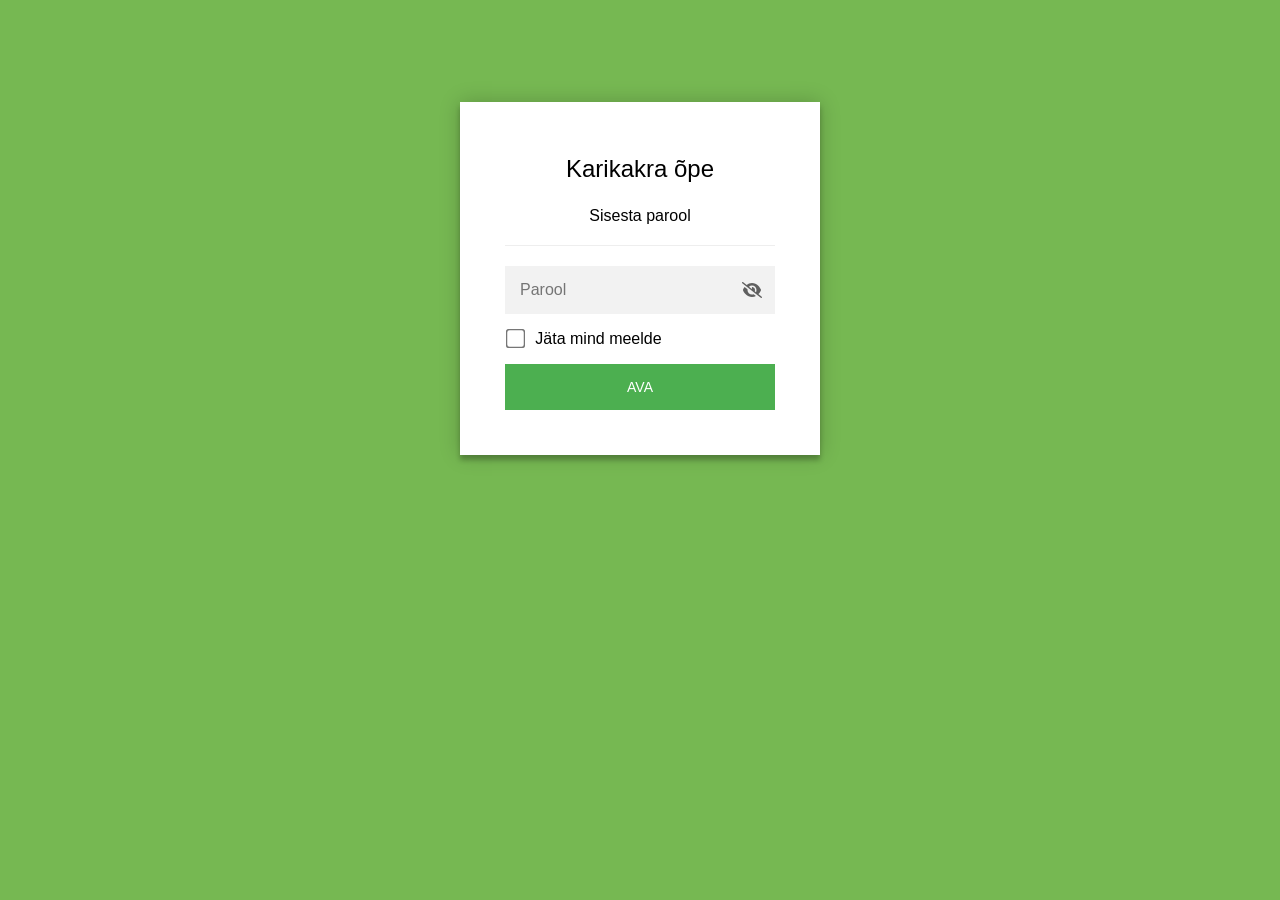
<file: index.html>
<!DOCTYPE html>
<html class="staticrypt-html">
    <head>
        <meta charset="utf-8" />
        <title>Karikakra õpe</title>
        <meta name="viewport" content="width=device-width, initial-scale=1" />

        <!-- do not cache this page -->
        <meta http-equiv="cache-control" content="max-age=0" />
        <meta http-equiv="cache-control" content="no-cache" />
        <meta http-equiv="expires" content="0" />
        <meta http-equiv="expires" content="Tue, 01 Jan 1980 1:00:00 GMT" />
        <meta http-equiv="pragma" content="no-cache" />

        <style>
            .staticrypt-hr {
                margin-top: 20px;
                margin-bottom: 20px;
                border: 0;
                border-top: 1px solid #eee;
            }

            .staticrypt-page {
                width: 360px;
                padding: 8% 0 0;
                margin: auto;
                box-sizing: border-box;
            }

            .staticrypt-form {
                position: relative;
                z-index: 1;
                background: #ffffff;
                max-width: 360px;
                margin: 0 auto 100px;
                padding: 45px;
                text-align: center;
                box-shadow: 0 0 20px 0 rgba(0, 0, 0, 0.2), 0 5px 5px 0 rgba(0, 0, 0, 0.24);
            }

            .staticrypt-form input[type="password"],
            input[type="text"] {
                background: inherit;
                border: 0;
                box-sizing: border-box; /* This ensures padding is included in the total width */
                font-size: 14px;
                outline: 0;
                padding: 15px 30px 15px 15px; /* Adjust the padding to ensure there is space for the icon */
                width: 100%;
            }

            .staticrypt-password-container {
                position: relative;
                outline: 0;
                background: #f2f2f2;
                width: 100%;
                border: 0;
                margin: 0 0 15px;
                box-sizing: border-box;
            }

            .staticrypt-toggle-password-visibility {
                cursor: pointer;
                height: 20px;
                opacity: 60%;
                padding: 13px;
                position: absolute;
                right: 0;
                top: 50%;
                transform: translateY(-50%);
                width: 20px;
            }

            .staticrypt-form .staticrypt-decrypt-button {
                text-transform: uppercase;
                outline: 0;
                background: #4CAF50;
                width: 100%;
                border: 0;
                padding: 15px;
                color: #ffffff;
                font-size: 14px;
                cursor: pointer;
            }

            .staticrypt-form .staticrypt-decrypt-button:hover,
            .staticrypt-form .staticrypt-decrypt-button:active,
            .staticrypt-form .staticrypt-decrypt-button:focus {
                background: #4CAF50;
                filter: brightness(92%);
            }

            .staticrypt-html {
                height: 100%;
            }

            .staticrypt-body {
                height: 100%;
                margin: 0;
            }

            .staticrypt-content {
                height: 100%;
                margin-bottom: 1em;
                background: #76B852;
                font-family: "Arial", sans-serif;
                -webkit-font-smoothing: antialiased;
                -moz-osx-font-smoothing: grayscale;
            }

            .staticrypt-instructions {
                margin-top: -1em;
                margin-bottom: 1em;
            }

            .staticrypt-title {
                font-size: 1.5em;
            }

            label.staticrypt-remember {
                display: flex;
                align-items: center;
                margin-bottom: 1em;
            }

            .staticrypt-remember input[type="checkbox"] {
                transform: scale(1.5);
                margin-right: 1em;
            }

            .hidden {
                display: none !important;
            }

            .staticrypt-spinner-container {
                height: 100%;
                display: flex;
                align-items: center;
                justify-content: center;
            }

            .staticrypt-spinner {
                display: inline-block;
                width: 2rem;
                height: 2rem;
                vertical-align: text-bottom;
                border: 0.25em solid gray;
                border-right-color: transparent;
                border-radius: 50%;
                -webkit-animation: spinner-border 0.75s linear infinite;
                animation: spinner-border 0.75s linear infinite;
                animation-duration: 0.75s;
                animation-timing-function: linear;
                animation-delay: 0s;
                animation-iteration-count: infinite;
                animation-direction: normal;
                animation-fill-mode: none;
                animation-play-state: running;
                animation-name: spinner-border;
            }

            @keyframes spinner-border {
                100% {
                    transform: rotate(360deg);
                }
            }

            @media screen and (-webkit-min-device-pixel-ratio: 0) {
                .staticrypt-form input[type="password"],
                input[type="text"] {
                    font-size: 16px;
                }
            }
        </style>
    </head>

    <body class="staticrypt-body">
        <div id="staticrypt_loading" class="staticrypt-spinner-container">
            <div class="staticrypt-spinner"></div>
        </div>

        <div id="staticrypt_content" class="staticrypt-content hidden">
            <div class="staticrypt-page">
                <div class="staticrypt-form">
                    <div class="staticrypt-instructions">
                        <p class="staticrypt-title">Karikakra õpe</p>
                        <p>Sisesta parool</p>
                    </div>

                    <hr class="staticrypt-hr" />

                    <form id="staticrypt-form" action="#" method="post">
                        <div class="staticrypt-password-container">
                            <input
                                id="staticrypt-password"
                                type="password"
                                name="password"
                                placeholder="Parool"
                                autofocus
                            />

                            <img
                                class="staticrypt-toggle-password-visibility"
                                alt="Show password"
                                title="Show password"
                                src="[data-uri]"
                            />
                        </div>

                        <label id="staticrypt-remember-label" class="staticrypt-remember hidden">
                            <input id="staticrypt-remember" type="checkbox" name="remember" />
                            Jäta mind meelde
                        </label>

                        <input type="submit" class="staticrypt-decrypt-button" value="Ava" />
                    </form>
                </div>
            </div>
        </div>

        <script>
            // these variables will be filled when generating the file - the template format is 'variable_name'
            const staticryptInitiator = ((function(){
  const exports = {};
  const cryptoEngine = ((function(){
  const exports = {};
  const { subtle } = crypto;

const IV_BITS = 16 * 8;
const HEX_BITS = 4;
const ENCRYPTION_ALGO = "AES-CBC";

/**
 * Translates between utf8 encoded hexadecimal strings
 * and Uint8Array bytes.
 */
const HexEncoder = {
    /**
     * hex string -> bytes
     * @param {string} hexString
     * @returns {Uint8Array}
     */
    parse: function (hexString) {
        if (hexString.length % 2 !== 0) throw "Invalid hexString";
        const arrayBuffer = new Uint8Array(hexString.length / 2);

        for (let i = 0; i < hexString.length; i += 2) {
            const byteValue = parseInt(hexString.substring(i, i + 2), 16);
            if (isNaN(byteValue)) {
                throw "Invalid hexString";
            }
            arrayBuffer[i / 2] = byteValue;
        }
        return arrayBuffer;
    },

    /**
     * bytes -> hex string
     * @param {Uint8Array} bytes
     * @returns {string}
     */
    stringify: function (bytes) {
        const hexBytes = [];

        for (let i = 0; i < bytes.length; ++i) {
            let byteString = bytes[i].toString(16);
            if (byteString.length < 2) {
                byteString = "0" + byteString;
            }
            hexBytes.push(byteString);
        }
        return hexBytes.join("");
    },
};

/**
 * Translates between utf8 strings and Uint8Array bytes.
 */
const UTF8Encoder = {
    parse: function (str) {
        return new TextEncoder().encode(str);
    },

    stringify: function (bytes) {
        return new TextDecoder().decode(bytes);
    },
};

/**
 * Salt and encrypt a msg with a password.
 */
async function encrypt(msg, hashedPassword) {
    // Must be 16 bytes, unpredictable, and preferably cryptographically random. However, it need not be secret.
    // https://developer.mozilla.org/en-US/docs/Web/API/SubtleCrypto/encrypt#parameters
    const iv = crypto.getRandomValues(new Uint8Array(IV_BITS / 8));

    const key = await subtle.importKey("raw", HexEncoder.parse(hashedPassword), ENCRYPTION_ALGO, false, ["encrypt"]);

    const encrypted = await subtle.encrypt(
        {
            name: ENCRYPTION_ALGO,
            iv: iv,
        },
        key,
        UTF8Encoder.parse(msg)
    );

    // iv will be 32 hex characters, we prepend it to the ciphertext for use in decryption
    return HexEncoder.stringify(iv) + HexEncoder.stringify(new Uint8Array(encrypted));
}
exports.encrypt = encrypt;

/**
 * Decrypt a salted msg using a password.
 *
 * @param {string} encryptedMsg
 * @param {string} hashedPassword
 * @returns {Promise<string>}
 */
async function decrypt(encryptedMsg, hashedPassword) {
    const ivLength = IV_BITS / HEX_BITS;
    const iv = HexEncoder.parse(encryptedMsg.substring(0, ivLength));
    const encrypted = encryptedMsg.substring(ivLength);

    const key = await subtle.importKey("raw", HexEncoder.parse(hashedPassword), ENCRYPTION_ALGO, false, ["decrypt"]);

    const outBuffer = await subtle.decrypt(
        {
            name: ENCRYPTION_ALGO,
            iv: iv,
        },
        key,
        HexEncoder.parse(encrypted)
    );

    return UTF8Encoder.stringify(new Uint8Array(outBuffer));
}
exports.decrypt = decrypt;

/**
 * Salt and hash the password so it can be stored in localStorage without opening a password reuse vulnerability.
 *
 * @param {string} password
 * @param {string} salt
 * @returns {Promise<string>}
 */
async function hashPassword(password, salt) {
    // we hash the password in multiple steps, each adding more iterations. This is because we used to allow less
    // iterations, so for backward compatibility reasons, we need to support going from that to more iterations.
    let hashedPassword = await hashLegacyRound(password, salt);

    hashedPassword = await hashSecondRound(hashedPassword, salt);

    return hashThirdRound(hashedPassword, salt);
}
exports.hashPassword = hashPassword;

/**
 * This hashes the password with 1k iterations. This is a low number, we need this function to support backwards
 * compatibility.
 *
 * @param {string} password
 * @param {string} salt
 * @returns {Promise<string>}
 */
function hashLegacyRound(password, salt) {
    return pbkdf2(password, salt, 1000, "SHA-1");
}
exports.hashLegacyRound = hashLegacyRound;

/**
 * Add a second round of iterations. This is because we used to use 1k, so for backwards compatibility with
 * remember-me/autodecrypt links, we need to support going from that to more iterations.
 *
 * @param hashedPassword
 * @param salt
 * @returns {Promise<string>}
 */
function hashSecondRound(hashedPassword, salt) {
    return pbkdf2(hashedPassword, salt, 14000, "SHA-256");
}
exports.hashSecondRound = hashSecondRound;

/**
 * Add a third round of iterations to bring total number to 600k. This is because we used to use 1k, then 15k, so for
 * backwards compatibility with remember-me/autodecrypt links, we need to support going from that to more iterations.
 *
 * @param hashedPassword
 * @param salt
 * @returns {Promise<string>}
 */
function hashThirdRound(hashedPassword, salt) {
    return pbkdf2(hashedPassword, salt, 585000, "SHA-256");
}
exports.hashThirdRound = hashThirdRound;

/**
 * Salt and hash the password so it can be stored in localStorage without opening a password reuse vulnerability.
 *
 * @param {string} password
 * @param {string} salt
 * @param {int} iterations
 * @param {string} hashAlgorithm
 * @returns {Promise<string>}
 */
async function pbkdf2(password, salt, iterations, hashAlgorithm) {
    const key = await subtle.importKey("raw", UTF8Encoder.parse(password), "PBKDF2", false, ["deriveBits"]);

    const keyBytes = await subtle.deriveBits(
        {
            name: "PBKDF2",
            hash: hashAlgorithm,
            iterations,
            salt: UTF8Encoder.parse(salt),
        },
        key,
        256
    );

    return HexEncoder.stringify(new Uint8Array(keyBytes));
}

function generateRandomSalt() {
    const bytes = crypto.getRandomValues(new Uint8Array(128 / 8));

    return HexEncoder.stringify(new Uint8Array(bytes));
}
exports.generateRandomSalt = generateRandomSalt;

async function signMessage(hashedPassword, message) {
    const key = await subtle.importKey(
        "raw",
        HexEncoder.parse(hashedPassword),
        {
            name: "HMAC",
            hash: "SHA-256",
        },
        false,
        ["sign"]
    );
    const signature = await subtle.sign("HMAC", key, UTF8Encoder.parse(message));

    return HexEncoder.stringify(new Uint8Array(signature));
}
exports.signMessage = signMessage;

function getRandomAlphanum() {
    const possibleCharacters = "abcdefghijklmnopqrstuvwxyzABCDEFGHIJKLMNOPQRSTUVWXYZ0123456789";

    let byteArray;
    let parsedInt;

    // Keep generating new random bytes until we get a value that falls
    // within a range that can be evenly divided by possibleCharacters.length
    do {
        byteArray = crypto.getRandomValues(new Uint8Array(1));
        // extract the lowest byte to get an int from 0 to 255 (probably unnecessary, since we're only generating 1 byte)
        parsedInt = byteArray[0] & 0xff;
    } while (parsedInt >= 256 - (256 % possibleCharacters.length));

    // Take the modulo of the parsed integer to get a random number between 0 and totalLength - 1
    const randomIndex = parsedInt % possibleCharacters.length;

    return possibleCharacters[randomIndex];
}

/**
 * Generate a random string of a given length.
 *
 * @param {int} length
 * @returns {string}
 */
function generateRandomString(length) {
    let randomString = "";

    for (let i = 0; i < length; i++) {
        randomString += getRandomAlphanum();
    }

    return randomString;
}
exports.generateRandomString = generateRandomString;

  return exports;
})());
const codec = ((function(){
  const exports = {};
  /**
 * Initialize the codec with the provided cryptoEngine - this return functions to encode and decode messages.
 *
 * @param cryptoEngine - the engine to use for encryption / decryption
 */
function init(cryptoEngine) {
    const exports = {};

    /**
     * Top-level function for encoding a message.
     * Includes password hashing, encryption, and signing.
     *
     * @param {string} msg
     * @param {string} password
     * @param {string} salt
     *
     * @returns {string} The encoded text
     */
    async function encode(msg, password, salt) {
        const hashedPassword = await cryptoEngine.hashPassword(password, salt);

        const encrypted = await cryptoEngine.encrypt(msg, hashedPassword);

        // we use the hashed password in the HMAC because this is effectively what will be used a password (so we can store
        // it in localStorage safely, we don't use the clear text password)
        const hmac = await cryptoEngine.signMessage(hashedPassword, encrypted);

        return hmac + encrypted;
    }
    exports.encode = encode;

    /**
     * Encode using a password that has already been hashed. This is useful to encode multiple messages in a row, that way
     * we don't need to hash the password multiple times.
     *
     * @param {string} msg
     * @param {string} hashedPassword
     *
     * @returns {string} The encoded text
     */
    async function encodeWithHashedPassword(msg, hashedPassword) {
        const encrypted = await cryptoEngine.encrypt(msg, hashedPassword);

        // we use the hashed password in the HMAC because this is effectively what will be used a password (so we can store
        // it in localStorage safely, we don't use the clear text password)
        const hmac = await cryptoEngine.signMessage(hashedPassword, encrypted);

        return hmac + encrypted;
    }
    exports.encodeWithHashedPassword = encodeWithHashedPassword;

    /**
     * Top-level function for decoding a message.
     * Includes signature check and decryption.
     *
     * @param {string} signedMsg
     * @param {string} hashedPassword
     * @param {string} salt
     * @param {int} backwardCompatibleAttempt
     * @param {string} originalPassword
     *
     * @returns {Object} {success: true, decoded: string} | {success: false, message: string}
     */
    async function decode(signedMsg, hashedPassword, salt, backwardCompatibleAttempt = 0, originalPassword = "") {
        const encryptedHMAC = signedMsg.substring(0, 64);
        const encryptedMsg = signedMsg.substring(64);
        const decryptedHMAC = await cryptoEngine.signMessage(hashedPassword, encryptedMsg);

        if (decryptedHMAC !== encryptedHMAC) {
            // we have been raising the number of iterations in the hashing algorithm multiple times, so to support the old
            // remember-me/autodecrypt links we need to try bringing the old hashes up to speed.
            originalPassword = originalPassword || hashedPassword;
            if (backwardCompatibleAttempt === 0) {
                const updatedHashedPassword = await cryptoEngine.hashThirdRound(originalPassword, salt);

                return decode(signedMsg, updatedHashedPassword, salt, backwardCompatibleAttempt + 1, originalPassword);
            }
            if (backwardCompatibleAttempt === 1) {
                let updatedHashedPassword = await cryptoEngine.hashSecondRound(originalPassword, salt);
                updatedHashedPassword = await cryptoEngine.hashThirdRound(updatedHashedPassword, salt);

                return decode(signedMsg, updatedHashedPassword, salt, backwardCompatibleAttempt + 1, originalPassword);
            }

            return { success: false, message: "Signature mismatch" };
        }

        return {
            success: true,
            decoded: await cryptoEngine.decrypt(encryptedMsg, hashedPassword),
        };
    }
    exports.decode = decode;

    return exports;
}
exports.init = init;

  return exports;
})());
const decode = codec.init(cryptoEngine).decode;

/**
 * Initialize the staticrypt module, that exposes functions callbable by the password_template.
 *
 * @param {{
 *  staticryptEncryptedMsgUniqueVariableName: string,
 *  isRememberEnabled: boolean,
 *  rememberDurationInDays: number,
 *  staticryptSaltUniqueVariableName: string,
 * }} staticryptConfig - object of data that is stored on the password_template at encryption time.
 *
 * @param {{
 *  rememberExpirationKey: string,
 *  rememberPassphraseKey: string,
 *  replaceHtmlCallback: function,
 *  clearLocalStorageCallback: function,
 * }} templateConfig - object of data that can be configured by a custom password_template.
 */
function init(staticryptConfig, templateConfig) {
    const exports = {};

    /**
     * Decrypt our encrypted page, replace the whole HTML.
     *
     * @param {string} hashedPassword
     * @returns {Promise<boolean>}
     */
    async function decryptAndReplaceHtml(hashedPassword) {
        const { staticryptEncryptedMsgUniqueVariableName, staticryptSaltUniqueVariableName } = staticryptConfig;
        const { replaceHtmlCallback } = templateConfig;

        const result = await decode(
            staticryptEncryptedMsgUniqueVariableName,
            hashedPassword,
            staticryptSaltUniqueVariableName
        );
        if (!result.success) {
            return false;
        }
        const plainHTML = result.decoded;

        // if the user configured a callback call it, otherwise just replace the whole HTML
        if (typeof replaceHtmlCallback === "function") {
            replaceHtmlCallback(plainHTML);
        } else {
            document.write(plainHTML);
            document.close();
        }

        return true;
    }

    /**
     * Attempt to decrypt the page and replace the whole HTML.
     *
     * @param {string} password
     * @param {boolean} isRememberChecked
     *
     * @returns {Promise<{isSuccessful: boolean, hashedPassword?: string}>} - we return an object, so that if we want to
     *   expose more information in the future we can do it without breaking the password_template
     */
    async function handleDecryptionOfPage(password, isRememberChecked) {
        const { staticryptSaltUniqueVariableName } = staticryptConfig;

        // decrypt and replace the whole page
        const hashedPassword = await cryptoEngine.hashPassword(password, staticryptSaltUniqueVariableName);
        return handleDecryptionOfPageFromHash(hashedPassword, isRememberChecked);
    }
    exports.handleDecryptionOfPage = handleDecryptionOfPage;

    async function handleDecryptionOfPageFromHash(hashedPassword, isRememberChecked) {
        const { isRememberEnabled, rememberDurationInDays } = staticryptConfig;
        const { rememberExpirationKey, rememberPassphraseKey } = templateConfig;

        const isDecryptionSuccessful = await decryptAndReplaceHtml(hashedPassword);

        if (!isDecryptionSuccessful) {
            return {
                isSuccessful: false,
                hashedPassword,
            };
        }

        // remember the hashedPassword and set its expiration if necessary
        if (isRememberEnabled && isRememberChecked) {
            window.localStorage.setItem(rememberPassphraseKey, hashedPassword);

            // set the expiration if the duration isn't 0 (meaning no expiration)
            if (rememberDurationInDays > 0) {
                window.localStorage.setItem(
                    rememberExpirationKey,
                    (new Date().getTime() + rememberDurationInDays * 24 * 60 * 60 * 1000).toString()
                );
            }
        }

        return {
            isSuccessful: true,
            hashedPassword,
        };
    }
    exports.handleDecryptionOfPageFromHash = handleDecryptionOfPageFromHash;

    /**
     * Clear localstorage from staticrypt related values
     */
    function clearLocalStorage() {
        const { clearLocalStorageCallback, rememberExpirationKey, rememberPassphraseKey } = templateConfig;

        if (typeof clearLocalStorageCallback === "function") {
            clearLocalStorageCallback();
        } else {
            localStorage.removeItem(rememberPassphraseKey);
            localStorage.removeItem(rememberExpirationKey);
        }
    }

    async function handleDecryptOnLoad() {
        let isSuccessful = await decryptOnLoadFromUrl();

        if (!isSuccessful) {
            isSuccessful = await decryptOnLoadFromRememberMe();
        }

        return { isSuccessful };
    }
    exports.handleDecryptOnLoad = handleDecryptOnLoad;

    /**
     * Clear storage if we are logging out
     *
     * @returns {boolean} - whether we logged out
     */
    function logoutIfNeeded() {
        const logoutKey = "staticrypt_logout";

        // handle logout through query param
        const queryParams = new URLSearchParams(window.location.search);
        if (queryParams.has(logoutKey)) {
            clearLocalStorage();
            return true;
        }

        // handle logout through URL fragment
        const hash = window.location.hash.substring(1);
        if (hash.includes(logoutKey)) {
            clearLocalStorage();
            return true;
        }

        return false;
    }

    /**
     * To be called on load: check if we want to try to decrypt and replace the HTML with the decrypted content, and
     * try to do it if needed.
     *
     * @returns {Promise<boolean>} true if we derypted and replaced the whole page, false otherwise
     */
    async function decryptOnLoadFromRememberMe() {
        const { rememberDurationInDays } = staticryptConfig;
        const { rememberExpirationKey, rememberPassphraseKey } = templateConfig;

        // if we are login out, terminate
        if (logoutIfNeeded()) {
            return false;
        }

        // if there is expiration configured, check if we're not beyond the expiration
        if (rememberDurationInDays && rememberDurationInDays > 0) {
            const expiration = localStorage.getItem(rememberExpirationKey),
                isExpired = expiration && new Date().getTime() > parseInt(expiration);

            if (isExpired) {
                clearLocalStorage();
                return false;
            }
        }

        const hashedPassword = localStorage.getItem(rememberPassphraseKey);

        if (hashedPassword) {
            // try to decrypt
            const isDecryptionSuccessful = await decryptAndReplaceHtml(hashedPassword);

            // if the decryption is unsuccessful the password might be wrong - silently clear the saved data and let
            // the user fill the password form again
            if (!isDecryptionSuccessful) {
                clearLocalStorage();
                return false;
            }

            return true;
        }

        return false;
    }

    async function decryptOnLoadFromUrl() {
        const passwordKey = "staticrypt_pwd";
        const rememberMeKey = "remember_me";

        // try to get the password from the query param (for backward compatibility - we now want to avoid this method,
        // since it sends the hashed password to the server which isn't needed)
        const queryParams = new URLSearchParams(window.location.search);
        const hashedPasswordQuery = queryParams.get(passwordKey);
        const rememberMeQuery = queryParams.get(rememberMeKey);

        const urlFragment = window.location.hash.substring(1);
        // get the password from the url fragment
        const hashedPasswordRegexMatch = urlFragment.match(new RegExp(passwordKey + "=([^&]*)"));
        const hashedPasswordFragment = hashedPasswordRegexMatch ? hashedPasswordRegexMatch[1] : null;
        const rememberMeFragment = urlFragment.includes(rememberMeKey);

        const hashedPassword = hashedPasswordFragment || hashedPasswordQuery;
        const rememberMe = rememberMeFragment || rememberMeQuery;

        if (hashedPassword) {
            return handleDecryptionOfPageFromHash(hashedPassword, rememberMe);
        }

        return false;
    }

    return exports;
}
exports.init = init;

  return exports;
})());
            const templateError = "Bad password!",
                templateToggleAltShow = "Show password",
                templateToggleAltHide = "Hide password",
                isRememberEnabled = true,
                staticryptConfig = {"staticryptEncryptedMsgUniqueVariableName":"[base64]","isRememberEnabled":true,"rememberDurationInDays":30,"staticryptSaltUniqueVariableName":"4a9bdbc9fbf528b57e2989d10d85726c"};

            // you can edit these values to customize some of the behavior of StatiCrypt
            const templateConfig = {
                rememberExpirationKey: "staticrypt_expiration",
                rememberPassphraseKey: "staticrypt_passphrase",
                replaceHtmlCallback: null,
                clearLocalStorageCallback: null,
            };

            // init the staticrypt engine
            const staticrypt = staticryptInitiator.init(staticryptConfig, templateConfig);

            // try to automatically decrypt on load if there is a saved password
            window.onload = async function () {
                const { isSuccessful } = await staticrypt.handleDecryptOnLoad();

                // if we didn't decrypt anything on load, show the password prompt. Otherwise the content has already been
                // replaced, no need to do anything
                if (!isSuccessful) {
                    // hide loading screen
                    document.getElementById("staticrypt_loading").classList.add("hidden");
                    document.getElementById("staticrypt_content").classList.remove("hidden");
                    document.getElementById("staticrypt-password").focus();

                    // show the remember me checkbox
                    if (isRememberEnabled) {
                        document.getElementById("staticrypt-remember-label").classList.remove("hidden");
                    }
                }
            };

            // toggle password visibility
            const toggleIcon = document.querySelector(".staticrypt-toggle-password-visibility");
            // these two icons are coming from FontAwesome
            const imgSrcEyeClosed =
                "[data-uri]";
            const imgSrcEyeOpened =
                "[data-uri]";
            toggleIcon.addEventListener("click", function () {
                const passwordInput = document.getElementById("staticrypt-password");
                if (passwordInput.type === "password") {
                    passwordInput.type = "text";
                    toggleIcon.src = imgSrcEyeOpened;
                    toggleIcon.alt = templateToggleAltHide;
                    toggleIcon.title = templateToggleAltHide;
                } else {
                    passwordInput.type = "password";
                    toggleIcon.src = imgSrcEyeClosed;
                    toggleIcon.alt = templateToggleAltShow;
                    toggleIcon.title = templateToggleAltShow;
                }
            });

            // handle password form submission
            document.getElementById("staticrypt-form").addEventListener("submit", async function (e) {
                e.preventDefault();

                const password = document.getElementById("staticrypt-password").value,
                    isRememberChecked = document.getElementById("staticrypt-remember").checked;

                const { isSuccessful } = await staticrypt.handleDecryptionOfPage(password, isRememberChecked);

                if (!isSuccessful) {
                    alert(templateError);
                }
            });
        </script>
    </body>
</html>
</file>
